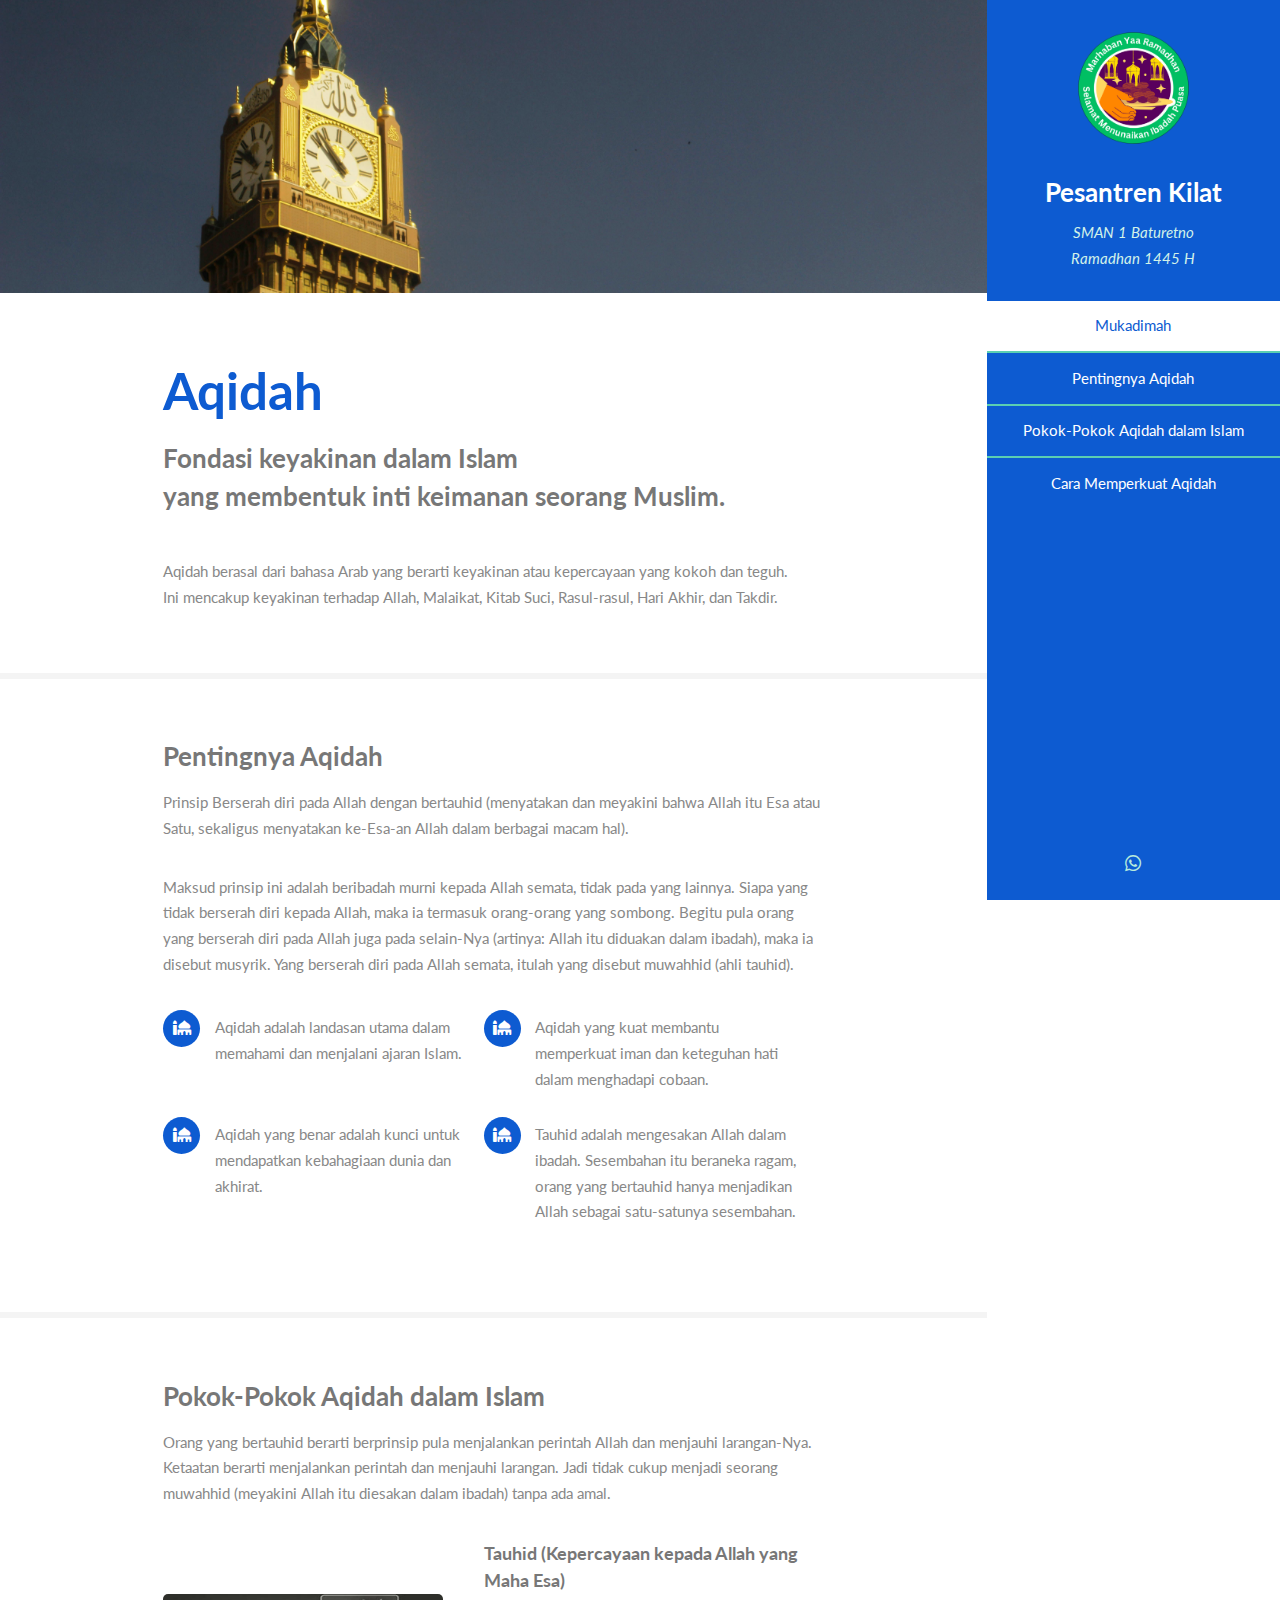
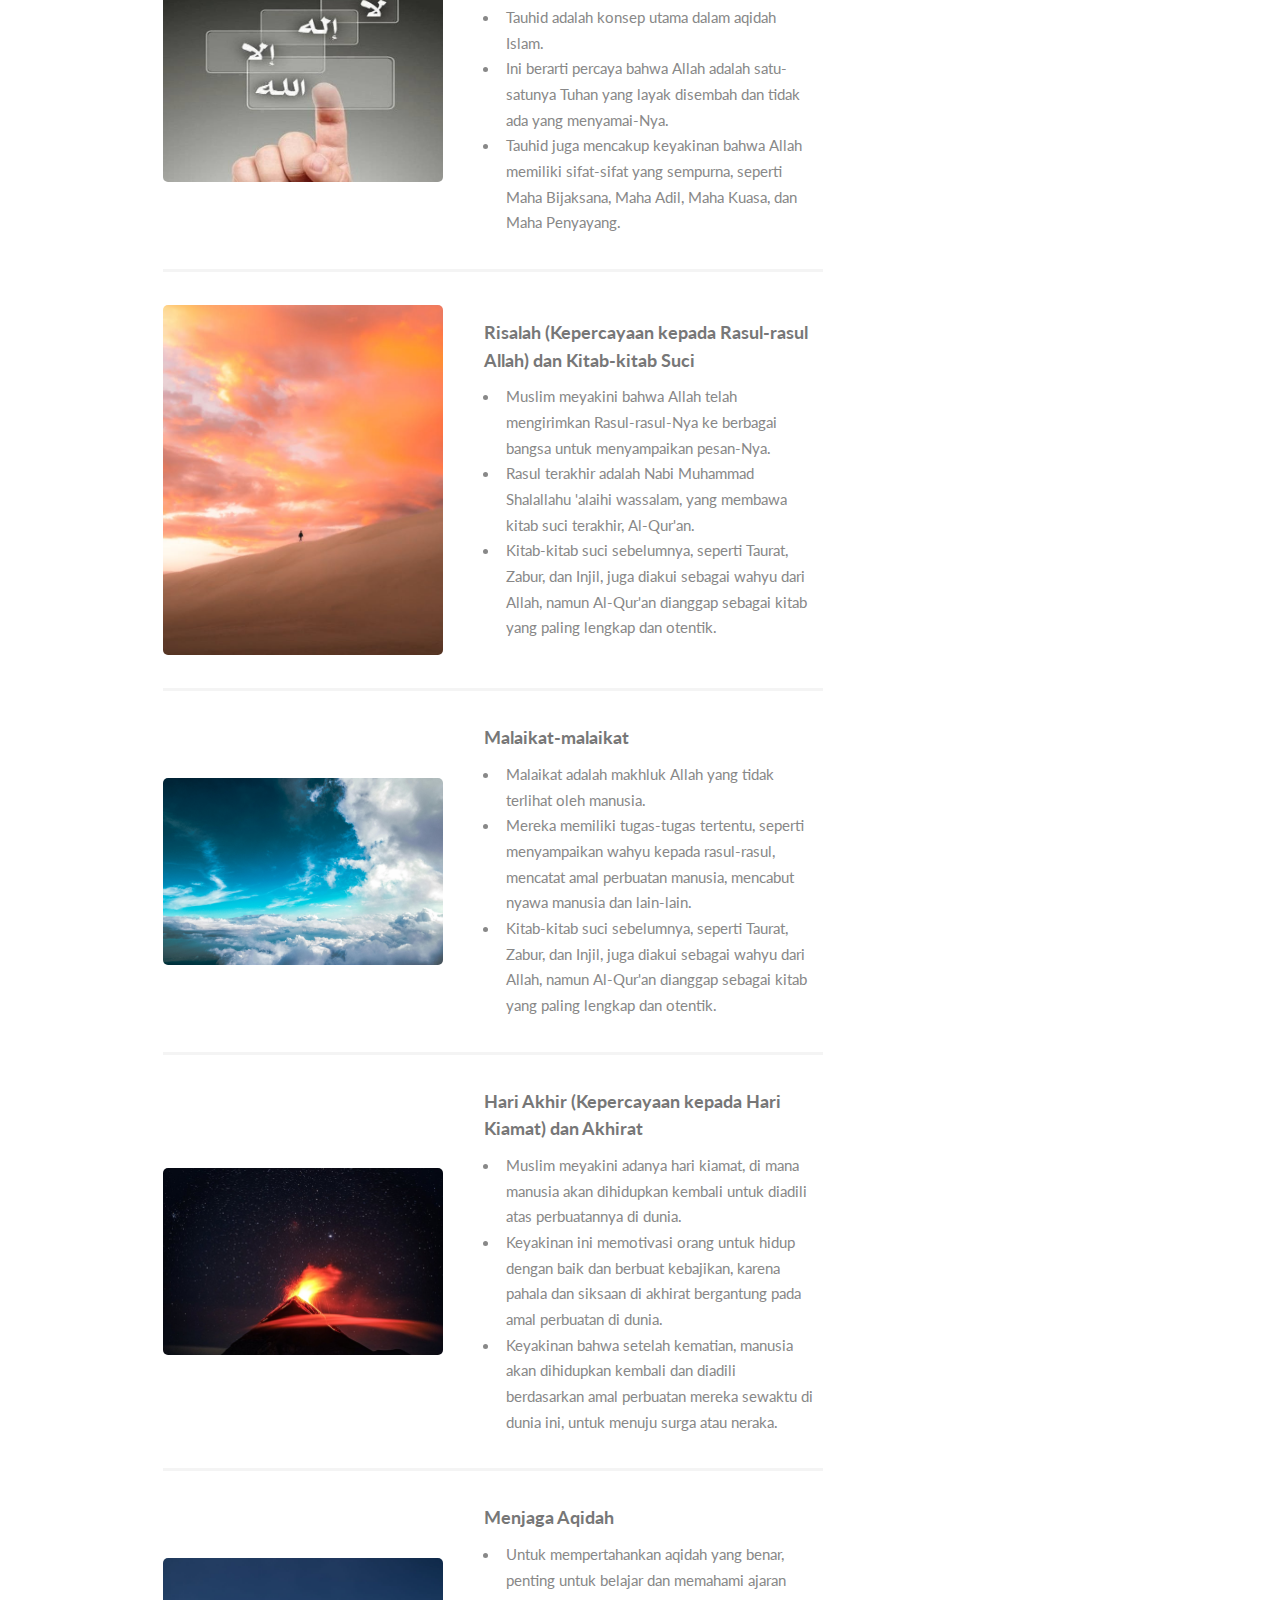
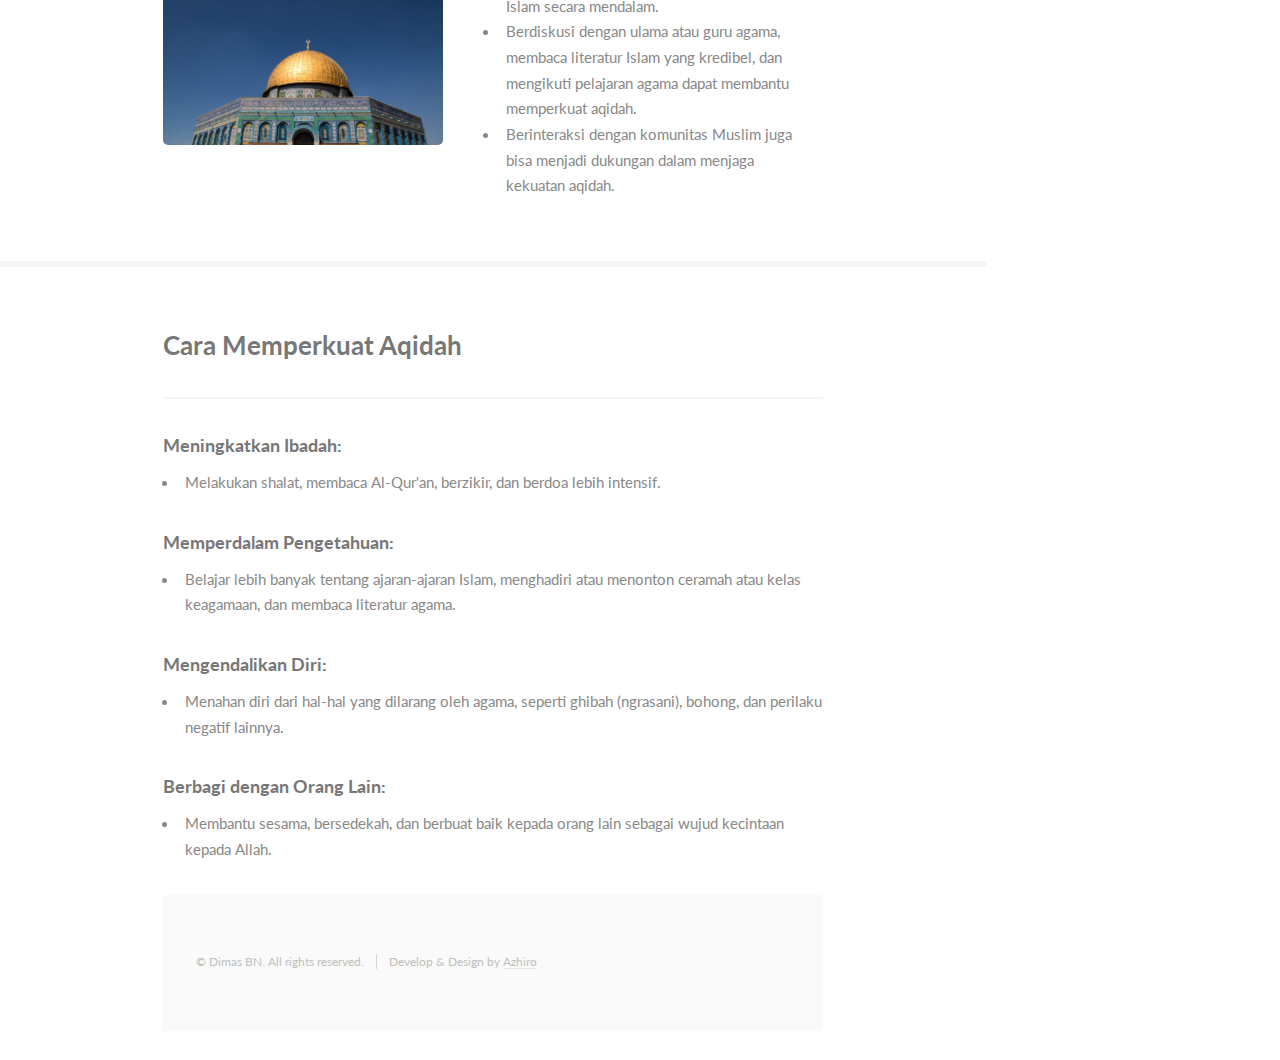
<file: index.html>
<!DOCTYPE HTML>
<!--
	Read Only by HTML5 UP
	html5up.net | @ajlkn
	Free for personal and commercial use under the CCA 3.0 license (html5up.net/license)
-->
<html>
	<head>
		<title>AQIDAH</title>
		<link rel="icon" type="image/x-icon" href="/images/favicon.ico">
		<meta charset="utf-8" />
		<meta name="viewport" content="width=device-width, initial-scale=1, user-scalable=no" />
		<link rel="stylesheet" href="assets/css/main.css" />
	</head>
	<body class="is-preload">

		<!-- Header -->
			<section id="header">
				<header>
					<span class="image avatar"><img src="images/avatar.jpg" alt="" /></span>
					<h1 id="logo"><a href="#">Pesantren Kilat</a></h1>
					<p>SMAN 1 Baturetno<br />
					Ramadhan 1445 H</p>
				</header>
				<nav id="nav">
					<ul>
						<li><a href="#one" class="active">Mukadimah</a></li>
						<li><a href="#two">Pentingnya Aqidah</a></li>
						<li><a href="#three">Pokok-Pokok Aqidah dalam Islam</a></li>
						<li><a href="#four">Cara Memperkuat Aqidah</a></li>
					</ul>
				</nav>
				<footer>
					<ul class="icons">
						<li><a href="https://wa.me/6285641051211" class="icon brands fa-whatsapp"><span class="label">Whatsapp</span></a></li>
					</ul>
				</footer>
			</section>

		<!-- Wrapper -->
			<div id="wrapper">

				<!-- Main -->
					<div id="main">

						<!-- One -->
							<section id="one">
								<div class="image main" data-position="center">
									<img src="images/banner.jpg" alt="" />
								</div>
								<div class="container">
									<header class="major">
										<h2>Aqidah</h2>
										<p>Fondasi keyakinan dalam Islam<br />
										yang membentuk inti keimanan seorang Muslim.</p>
									</header>
									<p>Aqidah berasal dari bahasa Arab yang berarti keyakinan atau kepercayaan yang kokoh dan teguh. <br> Ini mencakup keyakinan terhadap Allah, Malaikat, Kitab Suci, Rasul-rasul, Hari Akhir, dan Takdir.</p>
								</div>
							</section>

						<!-- Two -->
							<section id="two">
								<div class="container">
									<h3>Pentingnya Aqidah</h3>
									<p>Prinsip Berserah diri pada Allah dengan bertauhid (menyatakan dan meyakini bahwa Allah itu Esa atau Satu, sekaligus menyatakan ke-Esa-an Allah dalam berbagai macam hal).</p> 
									<p>Maksud prinsip ini adalah beribadah murni kepada Allah semata, tidak pada yang lainnya. Siapa yang tidak berserah diri kepada Allah, maka ia termasuk orang-orang yang sombong. Begitu pula orang yang berserah diri pada Allah juga pada selain-Nya (artinya: Allah itu diduakan dalam ibadah), maka ia disebut musyrik. Yang berserah diri pada Allah semata, itulah yang disebut muwahhid (ahli tauhid).</p>

									<ul class="feature-icons">
										<li class="icon solid fa-mosque">Aqidah adalah landasan utama dalam memahami dan menjalani ajaran Islam.</li>
										<li class="icon solid fa-mosque">Aqidah yang kuat membantu memperkuat iman dan keteguhan hati dalam menghadapi cobaan.</li>
										<li class="icon solid fa-mosque">Aqidah yang benar adalah kunci untuk mendapatkan kebahagiaan dunia dan akhirat.</li>
										<li class="icon solid fa-mosque">Tauhid adalah mengesakan Allah dalam ibadah. Sesembahan itu beraneka ragam, orang yang bertauhid hanya menjadikan Allah sebagai satu-satunya sesembahan.</li>

								
									</ul>
								</div>
							</section>

						<!-- Three -->
							<section id="three">
								<div class="container">
									<h3>Pokok-Pokok Aqidah dalam Islam</h3>
									<p>Orang yang bertauhid berarti berprinsip pula menjalankan perintah Allah dan menjauhi larangan-Nya. Ketaatan berarti menjalankan perintah dan menjauhi larangan. Jadi tidak cukup menjadi seorang muwahhid (meyakini Allah itu diesakan dalam ibadah) tanpa ada amal.</p>
									<div class="features">
										<article>
											<a href="#" class="image"><img src="images/tauhid.jpg" alt="" /></a>
											<div class="inner">
												<h4>Tauhid (Kepercayaan kepada Allah yang Maha Esa)</h4>
												<ul> 
													<li>Tauhid adalah konsep utama dalam aqidah Islam.</li>
													<li>Ini berarti percaya bahwa Allah adalah satu-satunya Tuhan yang layak disembah dan tidak ada yang menyamai-Nya.</li>
													<li>Tauhid juga mencakup keyakinan bahwa Allah memiliki sifat-sifat yang sempurna, seperti Maha Bijaksana, Maha Adil, Maha Kuasa, dan Maha Penyayang.</li>
												</ul>
											</div>
										</article>
										
										<article>
											<a href="#" class="image"><img src="images/risalah.jpg" alt="" /></a>
											<div class="inner">
												<h4>Risalah (Kepercayaan kepada Rasul-rasul Allah) dan Kitab-kitab Suci</h4>
												<ul> 
													<li>Muslim meyakini bahwa Allah telah mengirimkan Rasul-rasul-Nya ke berbagai bangsa untuk menyampaikan pesan-Nya.</li>
													<li>Rasul terakhir adalah Nabi Muhammad Shalallahu 'alaihi wassalam, yang membawa kitab suci terakhir, Al-Qur'an.</li>
													<li>Kitab-kitab suci sebelumnya, seperti Taurat, Zabur, dan Injil, juga diakui sebagai wahyu dari Allah, namun Al-Qur'an dianggap sebagai kitab yang paling lengkap dan otentik.</li>
												</ul>
											</div>
										</article>

										<article>
											<a href="#" class="image"><img src="images/malaikat.jpg" alt="" /></a>
											<div class="inner">
												<h4>Malaikat-malaikat</h4>
												<ul> 
													<li>Malaikat adalah makhluk Allah yang tidak terlihat oleh manusia.</li>
													<li>Mereka memiliki tugas-tugas tertentu, seperti menyampaikan wahyu kepada rasul-rasul, mencatat amal perbuatan manusia, mencabut nyawa manusia dan lain-lain.</li>
													<li>Kitab-kitab suci sebelumnya, seperti Taurat, Zabur, dan Injil, juga diakui sebagai wahyu dari Allah, namun Al-Qur'an dianggap sebagai kitab yang paling lengkap dan otentik.</li>
												</ul>
											</div>
										</article>

										<article>
											<a href="#" class="image"><img src="images/kiamat.jpg" alt="" /></a>
											<div class="inner">
												<h4>Hari Akhir (Kepercayaan kepada Hari Kiamat) dan Akhirat</h4>
												<ul> 
													<li>Muslim meyakini adanya hari kiamat, di mana manusia akan dihidupkan kembali untuk diadili atas perbuatannya di dunia.</li>
													<li>Keyakinan ini memotivasi orang untuk hidup dengan baik dan berbuat kebajikan, karena pahala dan siksaan di akhirat bergantung pada amal perbuatan di dunia.</li>
													<li>Keyakinan bahwa setelah kematian, manusia akan dihidupkan kembali dan diadili berdasarkan amal perbuatan mereka sewaktu di dunia ini, untuk menuju surga atau neraka.</li>
												</ul>
											</div>
										</article>

										<article>
											<a href="#" class="image"><img src="images/aqidah.jpg" alt="" /></a>
											<div class="inner">
												<h4>Menjaga Aqidah</h4>
												<ul> 
													<li>Untuk mempertahankan aqidah yang benar, penting untuk belajar dan memahami ajaran Islam secara mendalam.</li>
													<li>Berdiskusi dengan ulama atau guru agama, membaca literatur Islam yang kredibel, dan mengikuti pelajaran agama dapat membantu memperkuat aqidah.</li>
													<li>Berinteraksi dengan komunitas Muslim juga bisa menjadi dukungan dalam menjaga kekuatan aqidah.</li>
													
												</ul>
											</div>
										</article>

									</div>
								</div>
							</section>

						<!-- Four -->
							<section id="four">
								<div class="container">
									<h3>Cara Memperkuat Aqidah </h3>
										<hr>
											<div class="features">
												<article>
	
													<h4>Meningkatkan Ibadah: </h4>
														<ul> 
															<li>Melakukan shalat, membaca Al-Qur'an, berzikir, dan berdoa lebih intensif.</li>
														</ul>
													<h4>Memperdalam Pengetahuan: </h4>
														<ul>
															<li>Belajar lebih banyak tentang ajaran-ajaran Islam, menghadiri atau menonton ceramah atau kelas keagamaan, dan membaca literatur agama.</li>
														</ul>
													<h4>Mengendalikan Diri: </h4>
														<ul>
															<li>Menahan diri dari hal-hal yang dilarang oleh agama, seperti ghibah (ngrasani), bohong, dan perilaku negatif lainnya.</li>
														</ul>
													<h4>Berbagi dengan Orang Lain: </h4>
														<ul>
															<li>Membantu sesama, bersedekah, dan berbuat baik kepada orang lain sebagai wujud kecintaan kepada Allah.</li>
														</ul>
														
											</div>
												</article>

				<!-- Footer -->
					<section id="footer">
						<div class="container">
							<ul class="copyright">
								<li>&copy; Dimas BN. All rights reserved.</li><li>Develop & Design by <a href="https://azhiro.net/">Azhiro</a></li>
							</ul>
						</div>
					</section>

			</div>

		<!-- Scripts -->
			<script src="assets/js/jquery.min.js"></script>
			<script src="assets/js/jquery.scrollex.min.js"></script>
			<script src="assets/js/jquery.scrolly.min.js"></script>
			<script src="assets/js/browser.min.js"></script>
			<script src="assets/js/breakpoints.min.js"></script>
			<script src="assets/js/util.js"></script>
			<script src="assets/js/main.js"></script>

	</body>
</html>
</file>
<file: assets/css/main.css>
@import url("fontawesome-all.min.css");
@import url("https://fonts.googleapis.com/css?family=Lato:400,400italic,700,700italic|Source+Code+Pro:400");

/*
	Read Only by HTML5 UP
	html5up.net | @ajlkn
	Free for personal and commercial use under the CCA 3.0 license (html5up.net/license)
*/

html, body, div, span, applet, object,
iframe, h1, h2, h3, h4, h5, h6, p, blockquote,
pre, a, abbr, acronym, address, big, cite,
code, del, dfn, em, img, ins, kbd, q, s, samp,
small, strike, strong, sub, sup, tt, var, b,
u, i, center, dl, dt, dd, ol, ul, li, fieldset,
form, label, legend, table, caption, tbody,
tfoot, thead, tr, th, td, article, aside,
canvas, details, embed, figure, figcaption,
footer, header, hgroup, menu, nav, output, ruby,
section, summary, time, mark, audio, video {
	margin: 0;
	padding: 0;
	border: 0;
	font-size: 100%;
	font: inherit;
	vertical-align: baseline;}

article, aside, details, figcaption, figure,
footer, header, hgroup, menu, nav, section {
	display: block;}

body {
	line-height: 1;
}

ol, ul {
	list-style: none;
}

blockquote, q {
	quotes: none;
}

	blockquote:before, blockquote:after, q:before, q:after {
		content: '';
		content: none;
	}

table {
	border-collapse: collapse;
	border-spacing: 0;
}

body {
	-webkit-text-size-adjust: none;
}

mark {
	background-color: transparent;
	color: inherit;
}

input::-moz-focus-inner {
	border: 0;
	padding: 0;
}

input, select, textarea {
	-moz-appearance: none;
	-webkit-appearance: none;
	-ms-appearance: none;
	appearance: none;
}

/* Basic */

	html {
		box-sizing: border-box;
	}

	*, *:before, *:after {
		box-sizing: inherit;
	}

	body {
		background: #fff;
	}

		body.is-preload *, body.is-preload *:before, body.is-preload *:after {
			-moz-animation: none !important;
			-webkit-animation: none !important;
			-ms-animation: none !important;
			animation: none !important;
			-moz-transition: none !important;
			-webkit-transition: none !important;
			-ms-transition: none !important;
			transition: none !important;
		}

	body, input, select, textarea {
		color: #888;
		font-family: "Lato", sans-serif;
		font-size: 16pt;
		font-weight: 400;
		line-height: 1.75em;
	}

	a {
		-moz-transition: color 0.2s ease-in-out, border-color 0.2s ease-in-out;
		-webkit-transition: color 0.2s ease-in-out, border-color 0.2s ease-in-out;
		-ms-transition: color 0.2s ease-in-out, border-color 0.2s ease-in-out;
		transition: color 0.2s ease-in-out, border-color 0.2s ease-in-out;
		border-bottom: solid 1px #e4e4e4;
		color: inherit;
		text-decoration: none;
	}

		a:hover {
			border-bottom-color: transparent;
			color: #0d5bd1 !important;
		}

	strong, b {
		color: #777;
		font-weight: 700;
	}

	em, i {
		font-style: italic;
	}

	p {
		margin: 0 0 2.25em 0;
	}

	h1, h2, h3, h4, h5, h6 {
		color: #777;
		font-weight: 700;
		line-height: 1em;
		margin: 0 0 0.5625em 0;
	}

		h1 a, h2 a, h3 a, h4 a, h5 a, h6 a {
			border: 0;
			color: inherit;
			text-decoration: none;
		}

	h2 {
		font-size: 2em;
		line-height: 1.5em;
	}

	h3 {
		font-size: 1.75em;
		line-height: 1.5em;
	}

	h4 {
		font-size: 1.25em;
		line-height: 1.5em;
	}

	h5 {
		font-size: 0.9em;
		line-height: 1.5em;
	}

	h6 {
		font-size: 0.7em;
		line-height: 1.5em;
	}

	sub {
		font-size: 0.8em;
		position: relative;
		top: 0.5em;
	}

	sup {
		font-size: 0.8em;
		position: relative;
		top: -0.5em;
	}

	hr {
		border: 0;
		border-bottom: solid 2px #f4f4f4;
		margin: 2.25em 0;
	}

		hr.major {
			margin: 3.375em 0;
		}

	blockquote {
		border-left: solid 8px #e4e4e4;
		font-style: italic;
		margin: 0 0 2.25em 0;
		padding: 0.5em 0 0.5em 2em;
	}

	code {
		background: #555;
		border-radius: 5px;
		color: #fff;
		font-family: "Source Code Pro", monospace;
		font-size: 0.9em;
		margin: 0 0.25em;
		padding: 0.25em 0.65em;
	}

	pre {
		font-family: "Source Code Pro", monospace;
		font-size: 0.9em;
		margin: 0 0 2.25em 0;
	}

		pre code {
			-webkit-overflow-scrolling: touch;
			display: block;
			line-height: 1.5em;
			overflow-x: auto;
			padding: 1em 1.5em;
		}

	.align-left {
		text-align: left;
	}

	.align-center {
		text-align: center;
	}

	.align-right {
		text-align: right;
	}

/* Row */

	.row {
		display: flex;
		flex-wrap: wrap;
		box-sizing: border-box;
		align-items: stretch;
	}

		.row > * {
			box-sizing: border-box;
		}

		.row.gtr-uniform > * > :last-child {
			margin-bottom: 0;
		}

		.row.aln-left {
			justify-content: flex-start;
		}

		.row.aln-center {
			justify-content: center;
		}

		.row.aln-right {
			justify-content: flex-end;
		}

		.row.aln-top {
			align-items: flex-start;
		}

		.row.aln-middle {
			align-items: center;
		}

		.row.aln-bottom {
			align-items: flex-end;
		}

		.row > .imp {
			order: -1;
		}

		.row > .col-1 {
			width: 8.33333%;
		}

		.row > .off-1 {
			margin-left: 8.33333%;
		}

		.row > .col-2 {
			width: 16.66667%;
		}

		.row > .off-2 {
			margin-left: 16.66667%;
		}

		.row > .col-3 {
			width: 25%;
		}

		.row > .off-3 {
			margin-left: 25%;
		}

		.row > .col-4 {
			width: 33.33333%;
		}

		.row > .off-4 {
			margin-left: 33.33333%;
		}

		.row > .col-5 {
			width: 41.66667%;
		}

		.row > .off-5 {
			margin-left: 41.66667%;
		}

		.row > .col-6 {
			width: 50%;
		}

		.row > .off-6 {
			margin-left: 50%;
		}

		.row > .col-7 {
			width: 58.33333%;
		}

		.row > .off-7 {
			margin-left: 58.33333%;
		}

		.row > .col-8 {
			width: 66.66667%;
		}

		.row > .off-8 {
			margin-left: 66.66667%;
		}

		.row > .col-9 {
			width: 75%;
		}

		.row > .off-9 {
			margin-left: 75%;
		}

		.row > .col-10 {
			width: 83.33333%;
		}

		.row > .off-10 {
			margin-left: 83.33333%;
		}

		.row > .col-11 {
			width: 91.66667%;
		}

		.row > .off-11 {
			margin-left: 91.66667%;
		}

		.row > .col-12 {
			width: 100%;
		}

		.row > .off-12 {
			margin-left: 100%;
		}

		.row.gtr-0 {
			margin-top: 0;
			margin-left: 0em;
		}

			.row.gtr-0 > * {
				padding: 0 0 0 0em;
			}

			.row.gtr-0.gtr-uniform {
				margin-top: 0em;
			}

				.row.gtr-0.gtr-uniform > * {
					padding-top: 0em;
				}

		.row.gtr-25 {
			margin-top: 0;
			margin-left: -0.5em;
		}

			.row.gtr-25 > * {
				padding: 0 0 0 0.5em;
			}

			.row.gtr-25.gtr-uniform {
				margin-top: -0.5em;
			}

				.row.gtr-25.gtr-uniform > * {
					padding-top: 0.5em;
				}

		.row.gtr-50 {
			margin-top: 0;
			margin-left: -1em;
		}

			.row.gtr-50 > * {
				padding: 0 0 0 1em;
			}

			.row.gtr-50.gtr-uniform {
				margin-top: -1em;
			}

				.row.gtr-50.gtr-uniform > * {
					padding-top: 1em;
				}

		.row {
			margin-top: 0;
			margin-left: -2em;
		}

			.row > * {
				padding: 0 0 0 2em;
			}

			.row.gtr-uniform {
				margin-top: -2em;
			}

				.row.gtr-uniform > * {
					padding-top: 2em;
				}

		.row.gtr-150 {
			margin-top: 0;
			margin-left: -3em;
		}

			.row.gtr-150 > * {
				padding: 0 0 0 3em;
			}

			.row.gtr-150.gtr-uniform {
				margin-top: -3em;
			}

				.row.gtr-150.gtr-uniform > * {
					padding-top: 3em;
				}

		.row.gtr-200 {
			margin-top: 0;
			margin-left: -4em;
		}

			.row.gtr-200 > * {
				padding: 0 0 0 4em;
			}

			.row.gtr-200.gtr-uniform {
				margin-top: -4em;
			}

				.row.gtr-200.gtr-uniform > * {
					padding-top: 4em;
				}

		@media screen and (max-width: 1680px) {

			.row {
				display: flex;
				flex-wrap: wrap;
				box-sizing: border-box;
				align-items: stretch;
			}

				.row > * {
					box-sizing: border-box;
				}

				.row.gtr-uniform > * > :last-child {
					margin-bottom: 0;
				}

				.row.aln-left {
					justify-content: flex-start;
				}

				.row.aln-center {
					justify-content: center;
				}

				.row.aln-right {
					justify-content: flex-end;
				}

				.row.aln-top {
					align-items: flex-start;
				}

				.row.aln-middle {
					align-items: center;
				}

				.row.aln-bottom {
					align-items: flex-end;
				}

				.row > .imp-xlarge {
					order: -1;
				}

				.row > .col-1-xlarge {
					width: 8.33333%;
				}

				.row > .off-1-xlarge {
					margin-left: 8.33333%;
				}

				.row > .col-2-xlarge {
					width: 16.66667%;
				}

				.row > .off-2-xlarge {
					margin-left: 16.66667%;
				}

				.row > .col-3-xlarge {
					width: 25%;
				}

				.row > .off-3-xlarge {
					margin-left: 25%;
				}

				.row > .col-4-xlarge {
					width: 33.33333%;
				}

				.row > .off-4-xlarge {
					margin-left: 33.33333%;
				}

				.row > .col-5-xlarge {
					width: 41.66667%;
				}

				.row > .off-5-xlarge {
					margin-left: 41.66667%;
				}

				.row > .col-6-xlarge {
					width: 50%;
				}

				.row > .off-6-xlarge {
					margin-left: 50%;
				}

				.row > .col-7-xlarge {
					width: 58.33333%;
				}

				.row > .off-7-xlarge {
					margin-left: 58.33333%;
				}

				.row > .col-8-xlarge {
					width: 66.66667%;
				}

				.row > .off-8-xlarge {
					margin-left: 66.66667%;
				}

				.row > .col-9-xlarge {
					width: 75%;
				}

				.row > .off-9-xlarge {
					margin-left: 75%;
				}

				.row > .col-10-xlarge {
					width: 83.33333%;
				}

				.row > .off-10-xlarge {
					margin-left: 83.33333%;
				}

				.row > .col-11-xlarge {
					width: 91.66667%;
				}

				.row > .off-11-xlarge {
					margin-left: 91.66667%;
				}

				.row > .col-12-xlarge {
					width: 100%;
				}

				.row > .off-12-xlarge {
					margin-left: 100%;
				}

				.row.gtr-0 {
					margin-top: 0;
					margin-left: 0em;
				}

					.row.gtr-0 > * {
						padding: 0 0 0 0em;
					}

					.row.gtr-0.gtr-uniform {
						margin-top: 0em;
					}

						.row.gtr-0.gtr-uniform > * {
							padding-top: 0em;
						}

				.row.gtr-25 {
					margin-top: 0;
					margin-left: -0.5em;
				}

					.row.gtr-25 > * {
						padding: 0 0 0 0.5em;
					}

					.row.gtr-25.gtr-uniform {
						margin-top: -0.5em;
					}

						.row.gtr-25.gtr-uniform > * {
							padding-top: 0.5em;
						}

				.row.gtr-50 {
					margin-top: 0;
					margin-left: -1em;
				}

					.row.gtr-50 > * {
						padding: 0 0 0 1em;
					}

					.row.gtr-50.gtr-uniform {
						margin-top: -1em;
					}

						.row.gtr-50.gtr-uniform > * {
							padding-top: 1em;
						}

				.row {
					margin-top: 0;
					margin-left: -2em;
				}

					.row > * {
						padding: 0 0 0 2em;
					}

					.row.gtr-uniform {
						margin-top: -2em;
					}

						.row.gtr-uniform > * {
							padding-top: 2em;
						}

				.row.gtr-150 {
					margin-top: 0;
					margin-left: -3em;
				}

					.row.gtr-150 > * {
						padding: 0 0 0 3em;
					}

					.row.gtr-150.gtr-uniform {
						margin-top: -3em;
					}

						.row.gtr-150.gtr-uniform > * {
							padding-top: 3em;
						}

				.row.gtr-200 {
					margin-top: 0;
					margin-left: -4em;
				}

					.row.gtr-200 > * {
						padding: 0 0 0 4em;
					}

					.row.gtr-200.gtr-uniform {
						margin-top: -4em;
					}

						.row.gtr-200.gtr-uniform > * {
							padding-top: 4em;
						}

		}

		@media screen and (max-width: 1280px) {

			.row {
				display: flex;
				flex-wrap: wrap;
				box-sizing: border-box;
				align-items: stretch;
			}

				.row > * {
					box-sizing: border-box;
				}

				.row.gtr-uniform > * > :last-child {
					margin-bottom: 0;
				}

				.row.aln-left {
					justify-content: flex-start;
				}

				.row.aln-center {
					justify-content: center;
				}

				.row.aln-right {
					justify-content: flex-end;
				}

				.row.aln-top {
					align-items: flex-start;
				}

				.row.aln-middle {
					align-items: center;
				}

				.row.aln-bottom {
					align-items: flex-end;
				}

				.row > .imp-large {
					order: -1;
				}

				.row > .col-1-large {
					width: 8.33333%;
				}

				.row > .off-1-large {
					margin-left: 8.33333%;
				}

				.row > .col-2-large {
					width: 16.66667%;
				}

				.row > .off-2-large {
					margin-left: 16.66667%;
				}

				.row > .col-3-large {
					width: 25%;
				}

				.row > .off-3-large {
					margin-left: 25%;
				}

				.row > .col-4-large {
					width: 33.33333%;
				}

				.row > .off-4-large {
					margin-left: 33.33333%;
				}

				.row > .col-5-large {
					width: 41.66667%;
				}

				.row > .off-5-large {
					margin-left: 41.66667%;
				}

				.row > .col-6-large {
					width: 50%;
				}

				.row > .off-6-large {
					margin-left: 50%;
				}

				.row > .col-7-large {
					width: 58.33333%;
				}

				.row > .off-7-large {
					margin-left: 58.33333%;
				}

				.row > .col-8-large {
					width: 66.66667%;
				}

				.row > .off-8-large {
					margin-left: 66.66667%;
				}

				.row > .col-9-large {
					width: 75%;
				}

				.row > .off-9-large {
					margin-left: 75%;
				}

				.row > .col-10-large {
					width: 83.33333%;
				}

				.row > .off-10-large {
					margin-left: 83.33333%;
				}

				.row > .col-11-large {
					width: 91.66667%;
				}

				.row > .off-11-large {
					margin-left: 91.66667%;
				}

				.row > .col-12-large {
					width: 100%;
				}

				.row > .off-12-large {
					margin-left: 100%;
				}

				.row.gtr-0 {
					margin-top: 0;
					margin-left: 0em;
				}

					.row.gtr-0 > * {
						padding: 0 0 0 0em;
					}

					.row.gtr-0.gtr-uniform {
						margin-top: 0em;
					}

						.row.gtr-0.gtr-uniform > * {
							padding-top: 0em;
						}

				.row.gtr-25 {
					margin-top: 0;
					margin-left: -0.375em;
				}

					.row.gtr-25 > * {
						padding: 0 0 0 0.375em;
					}

					.row.gtr-25.gtr-uniform {
						margin-top: -0.375em;
					}

						.row.gtr-25.gtr-uniform > * {
							padding-top: 0.375em;
						}

				.row.gtr-50 {
					margin-top: 0;
					margin-left: -0.75em;
				}

					.row.gtr-50 > * {
						padding: 0 0 0 0.75em;
					}

					.row.gtr-50.gtr-uniform {
						margin-top: -0.75em;
					}

						.row.gtr-50.gtr-uniform > * {
							padding-top: 0.75em;
						}

				.row {
					margin-top: 0;
					margin-left: -1.5em;
				}

					.row > * {
						padding: 0 0 0 1.5em;
					}

					.row.gtr-uniform {
						margin-top: -1.5em;
					}

						.row.gtr-uniform > * {
							padding-top: 1.5em;
						}

				.row.gtr-150 {
					margin-top: 0;
					margin-left: -2.25em;
				}

					.row.gtr-150 > * {
						padding: 0 0 0 2.25em;
					}

					.row.gtr-150.gtr-uniform {
						margin-top: -2.25em;
					}

						.row.gtr-150.gtr-uniform > * {
							padding-top: 2.25em;
						}

				.row.gtr-200 {
					margin-top: 0;
					margin-left: -3em;
				}

					.row.gtr-200 > * {
						padding: 0 0 0 3em;
					}

					.row.gtr-200.gtr-uniform {
						margin-top: -3em;
					}

						.row.gtr-200.gtr-uniform > * {
							padding-top: 3em;
						}

		}

		@media screen and (max-width: 1024px) {

			.row {
				display: flex;
				flex-wrap: wrap;
				box-sizing: border-box;
				align-items: stretch;
			}

				.row > * {
					box-sizing: border-box;
				}

				.row.gtr-uniform > * > :last-child {
					margin-bottom: 0;
				}

				.row.aln-left {
					justify-content: flex-start;
				}

				.row.aln-center {
					justify-content: center;
				}

				.row.aln-right {
					justify-content: flex-end;
				}

				.row.aln-top {
					align-items: flex-start;
				}

				.row.aln-middle {
					align-items: center;
				}

				.row.aln-bottom {
					align-items: flex-end;
				}

				.row > .imp-medium {
					order: -1;
				}

				.row > .col-1-medium {
					width: 8.33333%;
				}

				.row > .off-1-medium {
					margin-left: 8.33333%;
				}

				.row > .col-2-medium {
					width: 16.66667%;
				}

				.row > .off-2-medium {
					margin-left: 16.66667%;
				}

				.row > .col-3-medium {
					width: 25%;
				}

				.row > .off-3-medium {
					margin-left: 25%;
				}

				.row > .col-4-medium {
					width: 33.33333%;
				}

				.row > .off-4-medium {
					margin-left: 33.33333%;
				}

				.row > .col-5-medium {
					width: 41.66667%;
				}

				.row > .off-5-medium {
					margin-left: 41.66667%;
				}

				.row > .col-6-medium {
					width: 50%;
				}

				.row > .off-6-medium {
					margin-left: 50%;
				}

				.row > .col-7-medium {
					width: 58.33333%;
				}

				.row > .off-7-medium {
					margin-left: 58.33333%;
				}

				.row > .col-8-medium {
					width: 66.66667%;
				}

				.row > .off-8-medium {
					margin-left: 66.66667%;
				}

				.row > .col-9-medium {
					width: 75%;
				}

				.row > .off-9-medium {
					margin-left: 75%;
				}

				.row > .col-10-medium {
					width: 83.33333%;
				}

				.row > .off-10-medium {
					margin-left: 83.33333%;
				}

				.row > .col-11-medium {
					width: 91.66667%;
				}

				.row > .off-11-medium {
					margin-left: 91.66667%;
				}

				.row > .col-12-medium {
					width: 100%;
				}

				.row > .off-12-medium {
					margin-left: 100%;
				}

				.row.gtr-0 {
					margin-top: 0;
					margin-left: 0em;
				}

					.row.gtr-0 > * {
						padding: 0 0 0 0em;
					}

					.row.gtr-0.gtr-uniform {
						margin-top: 0em;
					}

						.row.gtr-0.gtr-uniform > * {
							padding-top: 0em;
						}

				.row.gtr-25 {
					margin-top: 0;
					margin-left: -0.375em;
				}

					.row.gtr-25 > * {
						padding: 0 0 0 0.375em;
					}

					.row.gtr-25.gtr-uniform {
						margin-top: -0.375em;
					}

						.row.gtr-25.gtr-uniform > * {
							padding-top: 0.375em;
						}

				.row.gtr-50 {
					margin-top: 0;
					margin-left: -0.75em;
				}

					.row.gtr-50 > * {
						padding: 0 0 0 0.75em;
					}

					.row.gtr-50.gtr-uniform {
						margin-top: -0.75em;
					}

						.row.gtr-50.gtr-uniform > * {
							padding-top: 0.75em;
						}

				.row {
					margin-top: 0;
					margin-left: -1.5em;
				}

					.row > * {
						padding: 0 0 0 1.5em;
					}

					.row.gtr-uniform {
						margin-top: -1.5em;
					}

						.row.gtr-uniform > * {
							padding-top: 1.5em;
						}

				.row.gtr-150 {
					margin-top: 0;
					margin-left: -2.25em;
				}

					.row.gtr-150 > * {
						padding: 0 0 0 2.25em;
					}

					.row.gtr-150.gtr-uniform {
						margin-top: -2.25em;
					}

						.row.gtr-150.gtr-uniform > * {
							padding-top: 2.25em;
						}

				.row.gtr-200 {
					margin-top: 0;
					margin-left: -3em;
				}

					.row.gtr-200 > * {
						padding: 0 0 0 3em;
					}

					.row.gtr-200.gtr-uniform {
						margin-top: -3em;
					}

						.row.gtr-200.gtr-uniform > * {
							padding-top: 3em;
						}

		}

		@media screen and (max-width: 736px) {

			.row {
				display: flex;
				flex-wrap: wrap;
				box-sizing: border-box;
				align-items: stretch;
			}

				.row > * {
					box-sizing: border-box;
				}

				.row.gtr-uniform > * > :last-child {
					margin-bottom: 0;
				}

				.row.aln-left {
					justify-content: flex-start;
				}

				.row.aln-center {
					justify-content: center;
				}

				.row.aln-right {
					justify-content: flex-end;
				}

				.row.aln-top {
					align-items: flex-start;
				}

				.row.aln-middle {
					align-items: center;
				}

				.row.aln-bottom {
					align-items: flex-end;
				}

				.row > .imp-small {
					order: -1;
				}

				.row > .col-1-small {
					width: 8.33333%;
				}

				.row > .off-1-small {
					margin-left: 8.33333%;
				}

				.row > .col-2-small {
					width: 16.66667%;
				}

				.row > .off-2-small {
					margin-left: 16.66667%;
				}

				.row > .col-3-small {
					width: 25%;
				}

				.row > .off-3-small {
					margin-left: 25%;
				}

				.row > .col-4-small {
					width: 33.33333%;
				}

				.row > .off-4-small {
					margin-left: 33.33333%;
				}

				.row > .col-5-small {
					width: 41.66667%;
				}

				.row > .off-5-small {
					margin-left: 41.66667%;
				}

				.row > .col-6-small {
					width: 50%;
				}

				.row > .off-6-small {
					margin-left: 50%;
				}

				.row > .col-7-small {
					width: 58.33333%;
				}

				.row > .off-7-small {
					margin-left: 58.33333%;
				}

				.row > .col-8-small {
					width: 66.66667%;
				}

				.row > .off-8-small {
					margin-left: 66.66667%;
				}

				.row > .col-9-small {
					width: 75%;
				}

				.row > .off-9-small {
					margin-left: 75%;
				}

				.row > .col-10-small {
					width: 83.33333%;
				}

				.row > .off-10-small {
					margin-left: 83.33333%;
				}

				.row > .col-11-small {
					width: 91.66667%;
				}

				.row > .off-11-small {
					margin-left: 91.66667%;
				}

				.row > .col-12-small {
					width: 100%;
				}

				.row > .off-12-small {
					margin-left: 100%;
				}

				.row.gtr-0 {
					margin-top: 0;
					margin-left: 0em;
				}

					.row.gtr-0 > * {
						padding: 0 0 0 0em;
					}

					.row.gtr-0.gtr-uniform {
						margin-top: 0em;
					}

						.row.gtr-0.gtr-uniform > * {
							padding-top: 0em;
						}

				.row.gtr-25 {
					margin-top: 0;
					margin-left: -0.3125em;
				}

					.row.gtr-25 > * {
						padding: 0 0 0 0.3125em;
					}

					.row.gtr-25.gtr-uniform {
						margin-top: -0.3125em;
					}

						.row.gtr-25.gtr-uniform > * {
							padding-top: 0.3125em;
						}

				.row.gtr-50 {
					margin-top: 0;
					margin-left: -0.625em;
				}

					.row.gtr-50 > * {
						padding: 0 0 0 0.625em;
					}

					.row.gtr-50.gtr-uniform {
						margin-top: -0.625em;
					}

						.row.gtr-50.gtr-uniform > * {
							padding-top: 0.625em;
						}

				.row {
					margin-top: 0;
					margin-left: -1.25em;
				}

					.row > * {
						padding: 0 0 0 1.25em;
					}

					.row.gtr-uniform {
						margin-top: -1.25em;
					}

						.row.gtr-uniform > * {
							padding-top: 1.25em;
						}

				.row.gtr-150 {
					margin-top: 0;
					margin-left: -1.875em;
				}

					.row.gtr-150 > * {
						padding: 0 0 0 1.875em;
					}

					.row.gtr-150.gtr-uniform {
						margin-top: -1.875em;
					}

						.row.gtr-150.gtr-uniform > * {
							padding-top: 1.875em;
						}

				.row.gtr-200 {
					margin-top: 0;
					margin-left: -2.5em;
				}

					.row.gtr-200 > * {
						padding: 0 0 0 2.5em;
					}

					.row.gtr-200.gtr-uniform {
						margin-top: -2.5em;
					}

						.row.gtr-200.gtr-uniform > * {
							padding-top: 2.5em;
						}

		}

		@media screen and (max-width: 480px) {

			.row {
				display: flex;
				flex-wrap: wrap;
				box-sizing: border-box;
				align-items: stretch;
			}

				.row > * {
					box-sizing: border-box;
				}

				.row.gtr-uniform > * > :last-child {
					margin-bottom: 0;
				}

				.row.aln-left {
					justify-content: flex-start;
				}

				.row.aln-center {
					justify-content: center;
				}

				.row.aln-right {
					justify-content: flex-end;
				}

				.row.aln-top {
					align-items: flex-start;
				}

				.row.aln-middle {
					align-items: center;
				}

				.row.aln-bottom {
					align-items: flex-end;
				}

				.row > .imp-xsmall {
					order: -1;
				}

				.row > .col-1-xsmall {
					width: 8.33333%;
				}

				.row > .off-1-xsmall {
					margin-left: 8.33333%;
				}

				.row > .col-2-xsmall {
					width: 16.66667%;
				}

				.row > .off-2-xsmall {
					margin-left: 16.66667%;
				}

				.row > .col-3-xsmall {
					width: 25%;
				}

				.row > .off-3-xsmall {
					margin-left: 25%;
				}

				.row > .col-4-xsmall {
					width: 33.33333%;
				}

				.row > .off-4-xsmall {
					margin-left: 33.33333%;
				}

				.row > .col-5-xsmall {
					width: 41.66667%;
				}

				.row > .off-5-xsmall {
					margin-left: 41.66667%;
				}

				.row > .col-6-xsmall {
					width: 50%;
				}

				.row > .off-6-xsmall {
					margin-left: 50%;
				}

				.row > .col-7-xsmall {
					width: 58.33333%;
				}

				.row > .off-7-xsmall {
					margin-left: 58.33333%;
				}

				.row > .col-8-xsmall {
					width: 66.66667%;
				}

				.row > .off-8-xsmall {
					margin-left: 66.66667%;
				}

				.row > .col-9-xsmall {
					width: 75%;
				}

				.row > .off-9-xsmall {
					margin-left: 75%;
				}

				.row > .col-10-xsmall {
					width: 83.33333%;
				}

				.row > .off-10-xsmall {
					margin-left: 83.33333%;
				}

				.row > .col-11-xsmall {
					width: 91.66667%;
				}

				.row > .off-11-xsmall {
					margin-left: 91.66667%;
				}

				.row > .col-12-xsmall {
					width: 100%;
				}

				.row > .off-12-xsmall {
					margin-left: 100%;
				}

				.row.gtr-0 {
					margin-top: 0;
					margin-left: 0em;
				}

					.row.gtr-0 > * {
						padding: 0 0 0 0em;
					}

					.row.gtr-0.gtr-uniform {
						margin-top: 0em;
					}

						.row.gtr-0.gtr-uniform > * {
							padding-top: 0em;
						}

				.row.gtr-25 {
					margin-top: 0;
					margin-left: -0.3125em;
				}

					.row.gtr-25 > * {
						padding: 0 0 0 0.3125em;
					}

					.row.gtr-25.gtr-uniform {
						margin-top: -0.3125em;
					}

						.row.gtr-25.gtr-uniform > * {
							padding-top: 0.3125em;
						}

				.row.gtr-50 {
					margin-top: 0;
					margin-left: -0.625em;
				}

					.row.gtr-50 > * {
						padding: 0 0 0 0.625em;
					}

					.row.gtr-50.gtr-uniform {
						margin-top: -0.625em;
					}

						.row.gtr-50.gtr-uniform > * {
							padding-top: 0.625em;
						}

				.row {
					margin-top: 0;
					margin-left: -1.25em;
				}

					.row > * {
						padding: 0 0 0 1.25em;
					}

					.row.gtr-uniform {
						margin-top: -1.25em;
					}

						.row.gtr-uniform > * {
							padding-top: 1.25em;
						}

				.row.gtr-150 {
					margin-top: 0;
					margin-left: -1.875em;
				}

					.row.gtr-150 > * {
						padding: 0 0 0 1.875em;
					}

					.row.gtr-150.gtr-uniform {
						margin-top: -1.875em;
					}

						.row.gtr-150.gtr-uniform > * {
							padding-top: 1.875em;
						}

				.row.gtr-200 {
					margin-top: 0;
					margin-left: -2.5em;
				}

					.row.gtr-200 > * {
						padding: 0 0 0 2.5em;
					}

					.row.gtr-200.gtr-uniform {
						margin-top: -2.5em;
					}

						.row.gtr-200.gtr-uniform > * {
							padding-top: 2.5em;
						}

		}

/* Container */

	.container {
		margin: 0 auto;
		max-width: calc(100% - 4.5em);
		width: 45em;
	}

		.container.xsmall {
			width: 11.25em;
		}

		.container.small {
			width: 22.5em;
		}

		.container.medium {
			width: 33.75em;
		}

		.container.large {
			width: 56.25em;
		}

		.container.xlarge {
			width: 67.5em;
		}

		.container.max {
			width: 100%;
		}

		@media screen and (max-width: 1024px) {

			.container {
				width: 100% !important;
			}

		}

		@media screen and (max-width: 480px) {

			.container {
				max-width: calc(100% - 3.375em);
			}

		}

/* Section/Article */

	section.special, article.special {
		text-align: center;
	}

	header p {
		color: #aaa;
		position: relative;
		margin: 0 0 1.6875em 0;
	}

	header h2 + p {
		font-size: 1.25em;
		margin-top: -0.5em;
		line-height: 1.5em;
	}

	header h3 + p {
		font-size: 1.1em;
		margin-top: -0.35em;
		line-height: 1.5em;
	}

	header h4 + p,
	header h5 + p,
	header h6 + p {
		font-size: 0.9em;
		margin-top: -0.25em;
		line-height: 1.5em;
	}

	header.major h2 {
		color: #0d5bd1;
		font-size: 3.5em;
	}

		header.major h2 + p {
			color: #777;
			font-size: 1.75em;
			font-weight: 700;
			margin-top: -0.75em;
		}

/* Form */

	form {
		margin: 0 0 2.25em 0;
	}

	label {
		color: #777;
		display: block;
		font-size: 0.9em;
		font-weight: 700;
		margin: 0 0 1.125em 0;
	}

	input::-moz-focus-inner {
		border: 0;
		padding: 0;
	}

	input[type="text"],
	input[type="password"],
	input[type="email"],
	select,
	textarea {
		-moz-appearance: none;
		-webkit-appearance: none;
		-ms-appearance: none;
		appearance: none;
		border-radius: 5px;
		border: none;
		border: solid 2px #e4e4e4;
		color: inherit;
		display: block;
		outline: 0;
		padding: 0 1em;
		text-decoration: none;
		width: 100%;
	}

		input[type="text"]:invalid,
		input[type="password"]:invalid,
		input[type="email"]:invalid,
		select:invalid,
		textarea:invalid {
			box-shadow: none;
		}

		input[type="text"]:focus,
		input[type="password"]:focus,
		input[type="email"]:focus,
		select:focus,
		textarea:focus {
			border-color: #0d5bd1;
		}

	select {
		background-image: url("data:image/svg+xml;charset=utf8,%3Csvg xmlns='http://www.w3.org/2000/svg' width='40' height='40' preserveAspectRatio='none' viewBox='0 0 40 40'%3E%3Cpath d='M9.4,12.3l10.4,10.4l10.4-10.4c0.2-0.2,0.5-0.4,0.9-0.4c0.3,0,0.6,0.1,0.9,0.4l3.3,3.3c0.2,0.2,0.4,0.5,0.4,0.9 c0,0.4-0.1,0.6-0.4,0.9L20.7,31.9c-0.2,0.2-0.5,0.4-0.9,0.4c-0.3,0-0.6-0.1-0.9-0.4L4.3,17.3c-0.2-0.2-0.4-0.5-0.4-0.9 c0-0.4,0.1-0.6,0.4-0.9l3.3-3.3c0.2-0.2,0.5-0.4,0.9-0.4S9.1,12.1,9.4,12.3z' fill='%23e4e4e4' /%3E%3C/svg%3E");
		background-size: 1.25em;
		background-repeat: no-repeat;
		background-position: calc(100% - 1em) center;
		height: 2.75em;
		padding-right: 2.75em;
		text-overflow: ellipsis;
	}

		select option {
			color: #777;
			background: #fff;
		}

		select:focus::-ms-value {
			background-color: transparent;
		}

		select::-ms-expand {
			display: none;
		}

	input[type="text"],
	input[type="password"],
	input[type="email"],
	select {
		height: 2.75em;
	}

	textarea {
		padding: 0.75em 1em;
	}

	input[type="checkbox"],
	input[type="radio"] {
		-moz-appearance: none;
		-webkit-appearance: none;
		-ms-appearance: none;
		appearance: none;
		display: block;
		float: left;
		margin-right: -2em;
		opacity: 0;
		width: 1em;
		z-index: -1;
	}

		input[type="checkbox"] + label,
		input[type="radio"] + label {
			text-decoration: none;
			color: #888;
			cursor: pointer;
			display: inline-block;
			font-size: 1em;
			font-weight: 400;
			padding-left: 2.4em;
			padding-right: 0.75em;
			position: relative;
		}

			input[type="checkbox"] + label:before,
			input[type="radio"] + label:before {
				-moz-osx-font-smoothing: grayscale;
				-webkit-font-smoothing: antialiased;
				display: inline-block;
				font-style: normal;
				font-variant: normal;
				text-rendering: auto;
				line-height: 1;
				text-transform: none !important;
				font-family: 'Font Awesome 5 Free';
				font-weight: 900;
			}

			input[type="checkbox"] + label:before,
			input[type="radio"] + label:before {
				background: #fafafa;
				border-radius: 5px;
				border: solid 2px #e4e4e4;
				content: '';
				display: inline-block;
				font-size: 0.8em;
				height: 2.0625em;
				left: 0;
				line-height: 2.0625em;
				position: absolute;
				text-align: center;
				top: 0;
				width: 2.0625em;
			}

		input[type="checkbox"]:checked + label:before,
		input[type="radio"]:checked + label:before {
			background: #989898;
			border-color: #989898;
			color: #ffffff;
			content: '\f00c';
		}

		input[type="checkbox"]:focus + label:before,
		input[type="radio"]:focus + label:before {
			border-color: #0d5bd1;
		}

	input[type="checkbox"] + label:before {
		border-radius: 5px;
	}

	input[type="radio"] + label:before {
		border-radius: 100%;
	}

	::-webkit-input-placeholder {
		color: #aaa !important;
		font-style: italic;
		opacity: 1.0;
	}

	:-moz-placeholder {
		color: #aaa !important;
		font-style: italic;
		opacity: 1.0;
	}

	::-moz-placeholder {
		color: #aaa !important;
		font-style: italic;
		opacity: 1.0;
	}

	:-ms-input-placeholder {
		color: #aaa !important;
		font-style: italic;
		opacity: 1.0;
	}

/* Box */

	.box {
		border-radius: 5px;
		border: solid 2px #e4e4e4;
		margin-bottom: 2.25em;
		padding: 1.5em;
	}

		.box > :last-child,
		.box > :last-child > :last-child,
		.box > :last-child > :last-child > :last-child {
			margin-bottom: 0;
		}

		.box.alt {
			border: 0;
			border-radius: 0;
			padding: 0;
		}

/* Icon */

	.icon {
		text-decoration: none;
		border-bottom: none;
		position: relative;
	}

		.icon:before {
			-moz-osx-font-smoothing: grayscale;
			-webkit-font-smoothing: antialiased;
			display: inline-block;
			font-style: normal;
			font-variant: normal;
			text-rendering: auto;
			line-height: 1;
			text-transform: none !important;
			font-family: 'Font Awesome 5 Free';
			font-weight: 400;
		}

		.icon > .label {
			display: none;
		}

		.icon:before {
			line-height: inherit;
		}

		.icon.solid:before {
			font-weight: 900;
		}

		.icon.brands:before {
			font-family: 'Font Awesome 5 Brands';
		}

/* Image */

	.image {
		border-radius: 5px;
		border: 0;
		display: inline-block;
		position: relative;
	}

		.image[data-position] img {
			-moz-object-fit: cover;
			-webkit-object-fit: cover;
			-ms-object-fit: cover;
			object-fit: cover;
			display: block;
			position: absolute;
			top: 0;
			left: 0;
			width: 100%;
			height: 100%;
		}

		.image[data-position="top left"] img {
			-moz-object-position: top left;
			-webkit-object-position: top left;
			-ms-object-position: top left;
			object-position: top left;
		}

		.image[data-position="top"] img {
			-moz-object-position: top;
			-webkit-object-position: top;
			-ms-object-position: top;
			object-position: top;
		}

		.image[data-position="top right"] img {
			-moz-object-position: top right;
			-webkit-object-position: top right;
			-ms-object-position: top right;
			object-position: top right;
		}

		.image[data-position="right"] img {
			-moz-object-position: right;
			-webkit-object-position: right;
			-ms-object-position: right;
			object-position: right;
		}

		.image[data-position="bottom right"] img {
			-moz-object-position: bottom right;
			-webkit-object-position: bottom right;
			-ms-object-position: bottom right;
			object-position: bottom right;
		}

		.image[data-position="bottom"] img {
			-moz-object-position: bottom;
			-webkit-object-position: bottom;
			-ms-object-position: bottom;
			object-position: bottom;
		}

		.image[data-position="bottom left"] img {
			-moz-object-position: bottom left;
			-webkit-object-position: bottom left;
			-ms-object-position: bottom left;
			object-position: bottom left;
		}

		.image[data-position="left"] img {
			-moz-object-position: left;
			-webkit-object-position: left;
			-ms-object-position: left;
			object-position: left;
		}

		.image[data-position="center"] img {
			-moz-object-position: center;
			-webkit-object-position: center;
			-ms-object-position: center;
			object-position: center;
		}

		.image[data-position="25% 25%"] img {
			-moz-object-position: 25% 25%;
			-webkit-object-position: 25% 25%;
			-ms-object-position: 25% 25%;
			object-position: 25% 25%;
		}

		.image[data-position="75% 25%"] img {
			-moz-object-position: 75% 25%;
			-webkit-object-position: 75% 25%;
			-ms-object-position: 75% 25%;
			object-position: 75% 25%;
		}

		.image[data-position="75% 75%"] img {
			-moz-object-position: 75% 75%;
			-webkit-object-position: 75% 75%;
			-ms-object-position: 75% 75%;
			object-position: 75% 75%;
		}

		.image[data-position="25% 75%"] img {
			-moz-object-position: 25% 75%;
			-webkit-object-position: 25% 75%;
			-ms-object-position: 25% 75%;
			object-position: 25% 75%;
		}

		.image img {
			border-radius: 5px;
			display: block;
		}

		.image.left {
			float: left;
			margin: 0 2.5em 2em 0;
			top: 0.25em;
		}

		.image.right {
			float: right;
			margin: 0 0 2em 2.5em;
			top: 0.25em;
		}

		.image.fit {
			display: block;
			margin: 0 0 2.25em 0;
			width: 100%;
		}

			.image.fit img {
				display: block;
				width: 100%;
			}

		.image.avatar {
			border-radius: 100%;
			overflow: hidden;
		}

			.image.avatar img {
				border-radius: 100%;
				display: block;
				width: 100%;
			}

		.image.main {
			display: block;
			height: 20em;
			border-radius: 0;
		}

			.image.main img {
				border-radius: 0;
			}

/* List */

	ol {
		list-style: decimal;
		margin: 0 0 2.25em 0;
		padding-left: 1.25em;
	}

		ol li {
			padding-left: 0.25em;
		}

	ul {
		list-style: disc;
		margin: 0 0 2.25em 0;
		padding-left: 1em;
	}

		ul li {
			padding-left: 0.5em;
		}

		ul.alt {
			list-style: none;
			padding-left: 0;
		}

			ul.alt li {
				border-top: solid 2px #f4f4f4;
				padding: 0.5em 0;
			}

				ul.alt li:first-child {
					border-top: 0;
					padding-top: 0;
				}

	dl {
		margin: 0 0 2.25em 0;
	}

/* Actions */

	ul.actions {
		display: -moz-flex;
		display: -webkit-flex;
		display: -ms-flex;
		display: flex;
		cursor: default;
		list-style: none;
		margin-left: -1.125em;
		padding-left: 0;
	}

		ul.actions li {
			padding: 0 0 0 1.125em;
			vertical-align: middle;
		}

		ul.actions.special {
			-moz-justify-content: center;
			-webkit-justify-content: center;
			-ms-justify-content: center;
			justify-content: center;
			width: 100%;
			margin-left: 0;
		}

			ul.actions.special li:first-child {
				padding-left: 0;
			}

		ul.actions.stacked {
			-moz-flex-direction: column;
			-webkit-flex-direction: column;
			-ms-flex-direction: column;
			flex-direction: column;
			margin-left: 0;
		}

			ul.actions.stacked li {
				padding: 1.125em 0 0 0;
			}

				ul.actions.stacked li:first-child {
					padding-top: 0;
				}

		ul.actions.fit {
			width: calc(100% + 1.125em);
		}

			ul.actions.fit li {
				-moz-flex-grow: 1;
				-webkit-flex-grow: 1;
				-ms-flex-grow: 1;
				flex-grow: 1;
				-moz-flex-shrink: 1;
				-webkit-flex-shrink: 1;
				-ms-flex-shrink: 1;
				flex-shrink: 1;
				width: 100%;
			}

				ul.actions.fit li > * {
					width: 100%;
				}

			ul.actions.fit.stacked {
				width: 100%;
			}

		@media screen and (max-width: 480px) {

			ul.actions:not(.fixed) {
				-moz-flex-direction: column;
				-webkit-flex-direction: column;
				-ms-flex-direction: column;
				flex-direction: column;
				margin-left: 0;
				width: 100% !important;
			}

				ul.actions:not(.fixed) li {
					-moz-flex-grow: 1;
					-webkit-flex-grow: 1;
					-ms-flex-grow: 1;
					flex-grow: 1;
					-moz-flex-shrink: 1;
					-webkit-flex-shrink: 1;
					-ms-flex-shrink: 1;
					flex-shrink: 1;
					padding: 1.125em 0 0 0;
					text-align: center;
					width: 100%;
				}

					ul.actions:not(.fixed) li > * {
						width: 100%;
					}

					ul.actions:not(.fixed) li:first-child {
						padding-top: 0;
					}

					ul.actions:not(.fixed) li input[type="submit"],
					ul.actions:not(.fixed) li input[type="reset"],
					ul.actions:not(.fixed) li input[type="button"],
					ul.actions:not(.fixed) li button,
					ul.actions:not(.fixed) li .button {
						width: 100%;
					}

						ul.actions:not(.fixed) li input[type="submit"].icon:before,
						ul.actions:not(.fixed) li input[type="reset"].icon:before,
						ul.actions:not(.fixed) li input[type="button"].icon:before,
						ul.actions:not(.fixed) li button.icon:before,
						ul.actions:not(.fixed) li .button.icon:before {
							margin-left: -0.5rem;
						}

		}

/* Feature Icons */

	ul.feature-icons {
		list-style: none;
		padding-left: 0;
	}

		ul.feature-icons li {
			text-decoration: none;
			display: inline-block;
			margin: 0 0 1.6875em 0;
			padding: 0.35em 0 0 3.5em;
			position: relative;
			vertical-align: top;
			width: 48%;
		}

			ul.feature-icons li:before {
				-moz-osx-font-smoothing: grayscale;
				-webkit-font-smoothing: antialiased;
				display: inline-block;
				font-style: normal;
				font-variant: normal;
				text-rendering: auto;
				line-height: 1;
				text-transform: none !important;
				font-family: 'Font Awesome 5 Free';
				font-weight: 400;
			}

			ul.feature-icons li:before {
				background: #0d5bd1;
				border-radius: 100%;
				color: #ffffff;
				display: block;
				height: 2.5em;
				left: 0;
				line-height: 2.5em;
				position: absolute;
				text-align: center;
				top: 0;
				width: 2.5em;
			}

/* Icons */

	ul.icons {
		cursor: default;
		list-style: none;
		padding-left: 0;
	}

		ul.icons li {
			display: inline-block;
			padding: 0 1em 0 0;
		}

			ul.icons li:last-child {
				padding-right: 0 !important;
			}

			ul.icons li .icon:before {
				font-size: 1.25em;
			}

/* Table */

	.table-wrapper {
		-webkit-overflow-scrolling: touch;
		overflow-x: auto;
	}

	table {
		margin: 0 0 2.25em 0;
		width: 100%;
	}

		table tbody tr {
			border: solid 2px #f4f4f4;
			border-left: 0;
			border-right: 0;
		}

			table tbody tr:nth-child(2n + 1) {
				background-color: #fafafa;
			}

		table td {
			padding: 0.75em 0.75em;
		}

		table th {
			color: #777;
			font-size: 0.9em;
			font-weight: 700;
			padding: 0 0.75em 0.75em 0.75em;
			text-align: left;
		}

		table thead {
			border-bottom: solid 4px #e4e4e4;
		}

		table tfoot {
			border-top: solid 4px #e4e4e4;
		}

		table.alt {
			border-collapse: separate;
		}

			table.alt tbody tr td {
				border: solid 2px #e4e4e4;
				border-left-width: 0;
				border-top-width: 0;
			}

				table.alt tbody tr td:first-child {
					border-left-width: 2px;
				}

			table.alt tbody tr:first-child td {
				border-top-width: 2px;
			}

			table.alt thead {
				border-bottom: 0;
			}

			table.alt tfoot {
				border-top: 0;
			}

/* Button */

	input[type="submit"],
	input[type="reset"],
	input[type="button"],
	.button {
		-moz-appearance: none;
		-webkit-appearance: none;
		-ms-appearance: none;
		appearance: none;
		-moz-transition: background-color 0.2s ease-in-out, color 0.2s ease-in-out;
		-webkit-transition: background-color 0.2s ease-in-out, color 0.2s ease-in-out;
		-ms-transition: background-color 0.2s ease-in-out, color 0.2s ease-in-out;
		transition: background-color 0.2s ease-in-out, color 0.2s ease-in-out;
		background-color: #989898;
		border-radius: 5px;
		border: 0;
		color: #ffffff !important;
		cursor: pointer;
		display: inline-block;
		font-weight: 700;
		height: 2.75em;
		line-height: 2.75em;
		padding: 0 1.5em;
		text-align: center;
		text-decoration: none;
		white-space: nowrap;
	}

		input[type="submit"]:hover,
		input[type="reset"]:hover,
		input[type="button"]:hover,
		.button:hover {
			background-color: #a5a5a5;
			color: #ffffff !important;
		}

		input[type="submit"]:active,
		input[type="reset"]:active,
		input[type="button"]:active,
		.button:active {
			background-color: #8b8b8b;
		}

		input[type="submit"].icon,
		input[type="reset"].icon,
		input[type="button"].icon,
		.button.icon {
			padding-left: 1.35em;
		}

			input[type="submit"].icon:before,
			input[type="reset"].icon:before,
			input[type="button"].icon:before,
			.button.icon:before {
				margin-right: 0.5em;
			}

		input[type="submit"].fit,
		input[type="reset"].fit,
		input[type="button"].fit,
		.button.fit {
			width: 100%;
		}

		input[type="submit"].small,
		input[type="reset"].small,
		input[type="button"].small,
		.button.small {
			font-size: 0.8em;
		}

		input[type="submit"].large,
		input[type="reset"].large,
		input[type="button"].large,
		.button.large {
			font-size: 1.35em;
		}

		input[type="submit"].alt,
		input[type="reset"].alt,
		input[type="button"].alt,
		.button.alt {
			background-color: transparent;
			box-shadow: inset 0 0 0 2px #e4e4e4;
			color: #777 !important;
		}

			input[type="submit"].alt:hover,
			input[type="reset"].alt:hover,
			input[type="button"].alt:hover,
			.button.alt:hover {
				background-color: #f4f4f4;
				color: #777 !important;
			}

			input[type="submit"].alt:active,
			input[type="reset"].alt:active,
			input[type="button"].alt:active,
			.button.alt:active {
				background-color: #eaeaea;
			}

			input[type="submit"].alt.icon:before,
			input[type="reset"].alt.icon:before,
			input[type="button"].alt.icon:before,
			.button.alt.icon:before {
				color: #aaa;
			}

		input[type="submit"].primary,
		input[type="reset"].primary,
		input[type="button"].primary,
		.button.primary {
			background-color: #0d5bd1;
			color: #ffffff !important;
		}

			input[type="submit"].primary:hover,
			input[type="reset"].primary:hover,
			input[type="button"].primary:hover,
			.button.primary:hover {
				background-color: #5ed0b1;
			}

			input[type="submit"].primary:active,
			input[type="reset"].primary:active,
			input[type="button"].primary:active,
			.button.primary:active {
				background-color: #39c29d;
			}

		input[type="submit"].disabled, input[type="submit"]:disabled,
		input[type="reset"].disabled,
		input[type="reset"]:disabled,
		input[type="button"].disabled,
		input[type="button"]:disabled,
		.button.disabled,
		.button:disabled {
			background-color: #888 !important;
			box-shadow: inset 0 -0.15em 0 0 rgba(0, 0, 0, 0.15);
			color: #fff !important;
			cursor: default;
			opacity: 0.25;
		}

/* Features */

	.features article {
		border-top: solid 3px #f4f4f4;
		margin-bottom: 2.25em;
		padding-top: 2.25em;
	}

		.features article:first-child {
			border-top: 0;
			padding-top: 0;
		}

		.features article .image {
			display: inline-block;
			padding-right: 2.5em;
			vertical-align: middle;
			width: 48%;
		}

			.features article .image img {
				display: block;
				width: 100%;
			}

		.features article .inner {
			display: inline-block;
			vertical-align: middle;
			width: 50%;
		}

			.features article .inner > :last-child {
				margin-bottom: 0;
			}

/* Header */

	#header {
		display: -moz-flex;
		display: -webkit-flex;
		display: -ms-flex;
		display: flex;
		-moz-flex-direction: column;
		-webkit-flex-direction: column;
		-ms-flex-direction: column;
		flex-direction: column;
		-moz-justify-content: space-between;
		-webkit-justify-content: space-between;
		-ms-justify-content: space-between;
		justify-content: space-between;
		background: #0d5bd1;
		color: #d2f2e9;
		height: 100%;
		overflow-y: auto;
		position: fixed;
		text-align: center;
		top: 0;
		width: 23em;
		right: 0;
	}

		#header h1, #header h2, #header h3, #header h4, #header h5, #header h6 {
			color: #ffffff;
		}

			#header h1 a, #header h2 a, #header h3 a, #header h4 a, #header h5 a, #header h6 a {
				color: #ffffff;
			}

		#header header p {
			color: #b7eadc;
		}

		#header a {
			color: #d2f2e9;
		}

			#header a:hover {
				color: #ffffff !important;
			}

		#header > header {
			-moz-flex-shrink: 0;
			-webkit-flex-shrink: 0;
			-ms-flex-shrink: 0;
			flex-shrink: 0;
			padding: 3em;
		}

			#header > header .avatar {
				display: block;
				margin: 0 auto 2.25em auto;
				width: 8em;
			}

			#header > header h1 {
				font-size: 1.75em;
				margin: 0;
			}

			#header > header p {
				color: #d2f2e9;
				font-style: italic;
				margin: 1em 0 0 0;
			}

		#header > footer {
			-moz-flex-shrink: 0;
			-webkit-flex-shrink: 0;
			-ms-flex-shrink: 0;
			flex-shrink: 0;
			bottom: 0;
			left: 0;
			padding: 2em;
			width: 100%;
		}

			#header > footer .icons {
				margin: 0;
			}

				#header > footer .icons li a {
					color: #b7eadc;
				}

		#header > nav {
			-moz-flex-grow: 1;
			-webkit-flex-grow: 1;
			-ms-flex-grow: 1;
			flex-grow: 1;
		}

			#header > nav ul {
				list-style: none;
				margin: 0;
				padding: 0;
			}

				#header > nav ul li {
					border-top: solid 2px #5ccfb1;
					display: block;
					padding: 0;
				}

					#header > nav ul li a {
						-moz-transition: none;
						-webkit-transition: none;
						-ms-transition: none;
						transition: none;
						border: 0;
						color: #ffffff !important;
						display: block;
						padding: 0.85em 0;
						text-decoration: none;
					}

						#header > nav ul li a.active {
							background: #fff;
							color: #0d5bd1 !important;
						}

					#header > nav ul li:first-child {
						border-top: 0;
					}

/* Wrapper */

	#wrapper {
		background: #fff;
		padding-right: 23em;
	}

/* Main */

	#main > section {
		border-top: solid 6px #f4f4f4;
	}

		#main > section > .container {
			padding: 6em 0 4em 0;
		}

		#main > section:first-child {
			border-top: 0;
		}

/* Footer */

	#footer {
		background: #fafafa;
		border-top: 0;
		color: #c0c0c0;
		overflow: hidden;
		padding: 4em 0 2em 0;
	}

		#footer .copyright {
			line-height: 1em;
			list-style: none;
			padding: 0;
		}

			#footer .copyright li {
				border-left: solid 1px #d4d4d4;
				display: inline-block;
				font-size: 0.8em;
				margin-left: 1em;
				padding-left: 1em;
			}

				#footer .copyright li:first-child {
					border-left: 0;
					margin-left: 0;
					padding-left: 0;
				}

				#footer .copyright li a {
					color: inherit;
				}

/* XLarge */

	@media screen and (max-width: 1680px) {

		/* Basic */

			body, input, select, textarea {
				font-size: 13pt;
			}

		/* Header */

			#header {
				width: 21em;
			}

				#header > header {
					padding: 2em;
				}

				#header > footer {
					padding: 1.5em;
				}

		/* Wrapper */

			#wrapper {
				padding-right: 21em;
			}

		/* Main */

			#main > section > .container {
				padding: 4em 0 2em 0;
			}

	}

/* Large */

	@media screen and (max-width: 1280px) {

		/* Basic */

			body, input, select, textarea {
				font-size: 11pt;
			}

		/* Header */

			#header {
				width: 20em;
			}

		/* Wrapper */

			#wrapper {
				padding-right: 20em;
			}

	}

/* Medium */

	#titleBar {
		display: none;
	}

	@media screen and (max-width: 1024px) {

		/* Basic */

			html, body {
				overflow-x: hidden;
			}

			body, input, select, textarea {
				font-size: 12pt;
			}

		/* Image */

			.image.left, .image.right {
				max-width: 40%;
			}

				.image.left img, .image.right img {
					width: 100%;
				}

			.image.main {
				height: 20em;
			}

		/* Header */

			#header {
				-moz-backface-visibility: hidden;
				-webkit-backface-visibility: hidden;
				-ms-backface-visibility: hidden;
				backface-visibility: hidden;
				-moz-transition: -moz-transform 0.5s ease;
				-webkit-transition: -webkit-transform 0.5s ease;
				-ms-transition: -ms-transform 0.5s ease;
				transition: transform 0.5s ease;
				display: block;
				height: 100%;
				overflow-y: auto;
				position: fixed;
				top: 0;
				width: 23em;
				z-index: 10002;
				-moz-transform: translateX(23em);
				-webkit-transform: translateX(23em);
				-ms-transform: translateX(23em);
				transform: translateX(23em);
				right: 0;
			}

				#header > footer {
					bottom: auto;
					left: auto;
					margin: 0.5em 0 0 0;
					position: relative;
					right: auto;
					top: auto;
				}

		/* Wrapper */

			#wrapper {
				-moz-backface-visibility: hidden;
				-webkit-backface-visibility: hidden;
				-ms-backface-visibility: hidden;
				backface-visibility: hidden;
				-moz-transition: -moz-transform 0.5s ease;
				-webkit-transition: -webkit-transform 0.5s ease;
				-ms-transition: -ms-transform 0.5s ease;
				transition: transform 0.5s ease;
				padding: 44px 0 1px 0;
			}

		/* Header Panel */

			#titleBar {
				-moz-backface-visibility: hidden;
				-webkit-backface-visibility: hidden;
				-ms-backface-visibility: hidden;
				backface-visibility: hidden;
				-moz-transition: -moz-transform 0.5s ease;
				-webkit-transition: -webkit-transform 0.5s ease;
				-ms-transition: -ms-transform 0.5s ease;
				transition: transform 0.5s ease;
				display: block;
				height: 44px;
				left: 0;
				position: fixed;
				top: 0;
				width: 100%;
				z-index: 10001;
				background: #222;
				color: #fff;
				min-width: 320px;
			}

				#titleBar .title {
					color: #fff;
					display: block;
					font-weight: 700;
					height: 44px;
					line-height: 44px;
					padding: 0 1em;
					width: 100%;
					text-align: left;
				}

					#titleBar .title a {
						border: 0;
						text-decoration: none;
					}

				#titleBar .toggle {
					text-decoration: none;
					height: 4em;
					position: absolute;
					top: 0;
					width: 6em;
					border: 0;
					outline: 0;
					right: 0;
				}

					#titleBar .toggle:before {
						-moz-osx-font-smoothing: grayscale;
						-webkit-font-smoothing: antialiased;
						display: inline-block;
						font-style: normal;
						font-variant: normal;
						text-rendering: auto;
						line-height: 1;
						text-transform: none !important;
						font-family: 'Font Awesome 5 Free';
						font-weight: 900;
					}

					#titleBar .toggle:before {
						background: #0d5bd1;
						color: #ffffff;
						content: '\f0c9';
						display: block;
						font-size: 18px;
						height: 44px;
						line-height: 44px;
						position: absolute;
						text-align: center;
						top: 0;
						width: 64px;
						right: 0;
					}

			body.header-visible #wrapper, body.header-visible #titleBar {
				-moz-transform: translateX(-23em);
				-webkit-transform: translateX(-23em);
				-ms-transform: translateX(-23em);
				transform: translateX(-23em);
			}

			body.header-visible #header {
				-moz-transform: translateX(0);
				-webkit-transform: translateX(0);
				-ms-transform: translateX(0);
				transform: translateX(0);
			}

	}

/* Small */

	@media screen and (max-width: 736px) {

		/* Basic */

			body, input, select, textarea {
				font-size: 12pt;
			}

			h1 br, h2 br, h3 br, h4 br, h5 br, h6 br {
				display: none;
			}

			h2 {
				font-size: 1.75em;
			}

			h3 {
				font-size: 1.5em;
			}

			h4 {
				font-size: 1em;
			}

		/* Image */

			.image.left {
				margin: 0 1.5em 1em 0;
			}

			.image.right {
				margin: 0 0 1em 1.5em;
			}

			.image.main {
				height: 12em;
			}

		/* Section/Article */

			header br {
				display: none;
			}

			header.major h2 {
				font-size: 2.5em;
			}

				header.major h2 + p {
					font-size: 1.5em;
				}

		/* Features */

			.features article .image {
				display: block;
				margin: 0 0 2.25em 0;
				padding-right: 0;
				width: 100%;
			}

			.features article .inner {
				display: block;
				width: 100%;
			}

		/* Header */

			#header {
				width: 17em;
				-moz-transform: translateX(17em);
				-webkit-transform: translateX(17em);
				-ms-transform: translateX(17em);
				transform: translateX(17em);
				right: 0;
			}

				#header > header {
					padding: 2em;
				}

					#header > header .avatar {
						margin: 0 auto 1.6875em auto;
						width: 6em;
					}

					#header > header h1 {
						font-size: 1.5em;
					}

					#header > header p {
						margin: 1em 0 0 0;
					}

				#header > footer {
					padding: 1.5em;
				}

		/* Main */

			#main > section > .container {
				padding: 2em 0 0 0;
			}

		/* Footer */

			#footer {
				text-align: center;
			}

				#footer .copyright li {
					border-left: 0;
					display: block;
					line-height: 1.75em;
					margin: 0.75em 0 0 0;
					padding-left: 0;
				}

					#footer .copyright li:first-child {
						margin-top: 0;
					}

		/* Header Panel */

			#titleBar .toggle {
				height: 4em;
				width: 6em;
			}

				#titleBar .toggle:before {
					font-size: 14px;
					width: 44px;
				}

			body.header-visible #wrapper, body.header-visible #titleBar {
				-moz-transform: translateX(-17em);
				-webkit-transform: translateX(-17em);
				-ms-transform: translateX(-17em);
				transform: translateX(-17em);
			}

	}

/* XSmall */

	@media screen and (max-width: 480px) {

		/* Basic */

			html, body {
				min-width: 320px;
			}

			body, input, select, textarea {
				font-size: 12pt;
			}

		/* List */

			ul.actions {
				margin: 0 0 2.25em 0;
			}

				ul.actions li {
					display: block;
					padding: 1.125em 0 0 0;
					text-align: center;
					width: 100%;
				}

					ul.actions li:first-child {
						padding-top: 0;
					}

					ul.actions li > * {
						width: 100%;
						margin: 0 !important;
					}

						ul.actions li > *.icon:before {
							margin-left: -2em;
						}

				ul.actions.small li {
					padding: 0.5625em 0 0 0;
				}

					ul.actions.small li:first-child {
						padding-top: 0;
					}

			ul.feature-icons li {
				display: block;
				width: 100%;
			}

		/* Button */

			input[type="submit"],
			input[type="reset"],
			input[type="button"],
			.button {
				padding: 0;
			}

	}
</file>
